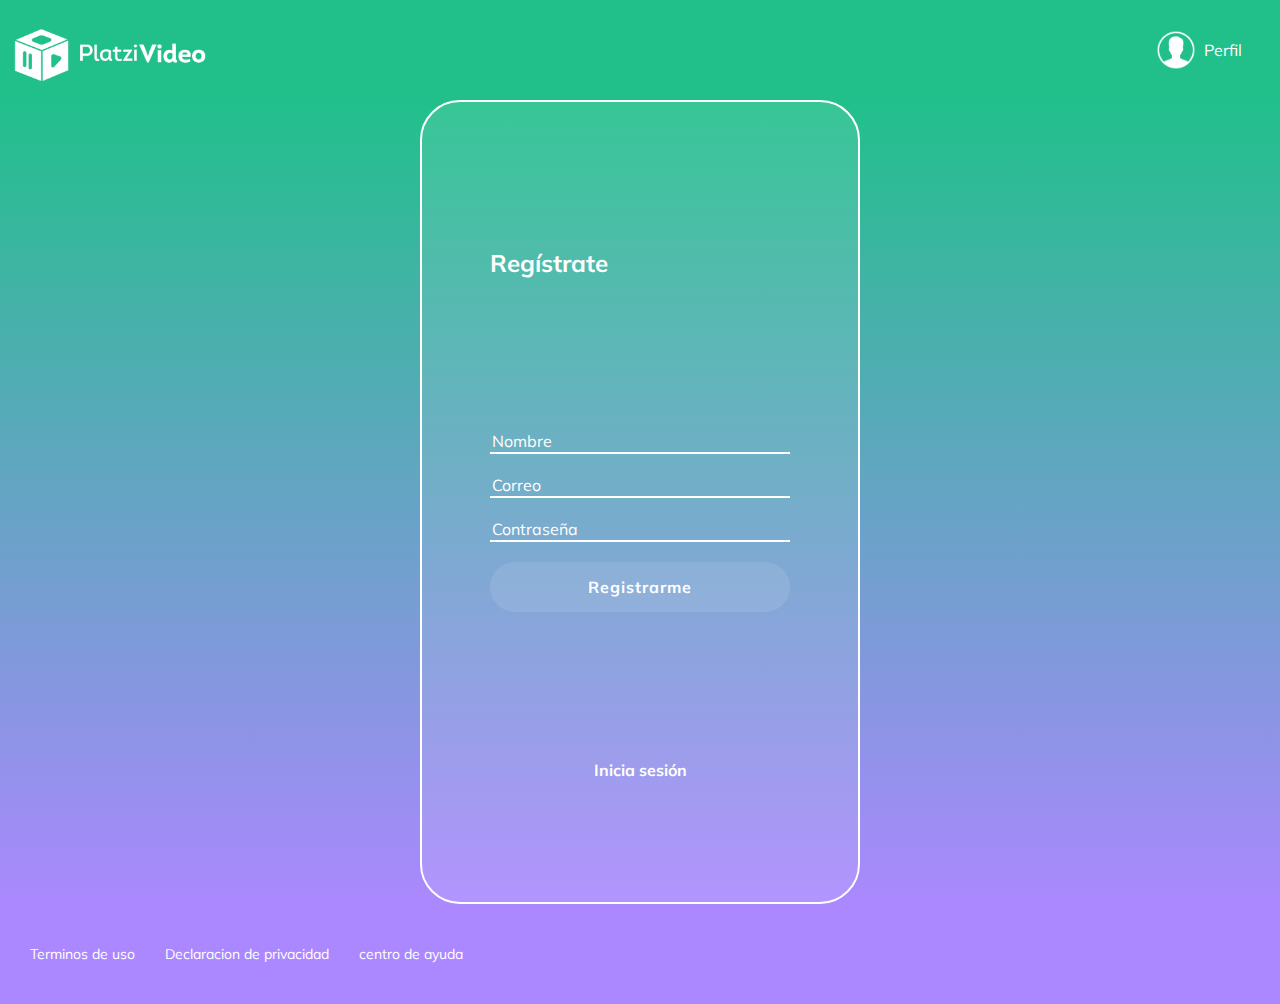
<file: components/register.html>
<!DOCTYPE html>
<html lang="en">
<head>
  <meta charset="UTF-8">
  <meta name="viewport" content="width=device-width, initial-scale=1.0">
  <meta http-equiv="X-UA-Compatible" content="ie=edge">
  <!-- Font -->
  <link href="https://fonts.googleapis.com/css?family=Muli&display=swap" rel="stylesheet">
  <!-- Styles -->
  <link rel="stylesheet" href="../styles/style.css">
  <title>Registrate</title>
</head>

<body>
  <header class="header">
    <img class="header__img" src="../assets/logo-platzi-video-BW2.png" alt="Platzi Video">
    <div class="header__menu">
      <div class="header__menu--profile">
        <img src="../assets/user-icon.png" alt="User">
        <p>Perfil</p>
      </div>
      <ul>
        <li><a href="./login.html">Cuenta</a></li>
        <li><a href="../index.html">Salir</a></li>
      </ul>
    </div>
  </header>
  <section class="register">
      <section class="register__container"> 
          <h2>Regístrate</h2>
          <form class="register__container--form">
            <input class="input" type="text" placeholder="Nombre">
            <input class="input" type="text" placeholder="Correo">
            <input class="input" type="password" placeholder="Contraseña">
            <button class="button">Registrarme</button> 
          </form>
          <p class="register__container--login"> <a href="./login.html">Inicia sesión</a></p>
      </section>
</section>
<footer class="footer">
    <a href="./page404.html">Terminos de uso</a>
    <a href="./page404.html">Declaracion de privacidad</a>
    <a href="./page404.html">centro de ayuda</a>
</footer>
</body>
</html>
</file>
<file: styles/style.css>
body {
    margin: 0;
    font-family: 'Muli', sans-serif;
}

/* header */
.header {
  align-items: center;
  background-color: #21c08b;
  color: white;
  display: flex;
  height: 100px;
  justify-content: space-between;
  top: 0px;
  width: 100%;
}
.header__img {
    width: 200px;
    margin-top: 10px;
    margin-left: 10px;
  }
  .header__menu {
    margin-right: 30px;
  }
  .header__menu ul {
    display: none;
    list-style: none;
    padding: 0px;
    position: absolute;
    width: 100px;
    text-align: right;
    margin: 0px 0px 0px -14px;
  }
  .header__menu:hover ul, ul:hover {
    display: block;
  }
  .header__menu li {
    margin: 10px 0px;
  }
  .header__menu li a {
    color: white;
    text-decoration: none;    
  }
  .header__menu li a:hover {
    text-decoration: underline;        
  }
  .header__menu--profile {
    margin-right: 8px;
    display: flex;
    align-items: center;
    cursor: pointer;
  }
  .header__menu--profile img {
    margin-right: 8px;
    width: 40px;
  }
  .header__menu--profile p {
    margin: 0px;
    color: white;
  }

  /* Login */
.login {
    background: linear-gradient(#21C08b, #AB88FF);
    display: flex;
    align-items: center;
    justify-content: center;
    flex-direction: column;
    padding: 0px, 30px;
    min-height: calc (100vh - 200px);
}

.login__container{
        background-color: rgba(255, 255, 255, 0.1);
        border: 2px solid white;
        border-radius: 40px;
        color: white;
        padding: 60px 68px 40px;
        min-height: 700px;
        width: 300px;
        display: flex;
        justify-content: space-around;
        flex-direction: column;
}

.login__container--form {
    display: flex;
    flex-direction: column;
  }

.login__container--form label {
    font-size: 14px;
  }
  .login__container--remember-me {
    color: white;
    display: flex;
    justify-content: space-between;
    margin-top: 10px;
  }
  .login__container--remember-me a {
    color: white;
    font-size: 14px;
    text-decoration: none;
  }
  .login__container--remember-me a:hover {
    text-decoration: underline;
  }
  .login__container--social-media > div {
    display: flex;
    align-items: center;
    font-size: 14px;
    margin-bottom: 10px;
  }
  .login__container--social-media > div > img {
    width: 30px;
    margin-right: 10px;
  }
  
  .login__container--register{
      font-size: 14px;
  }
  .login__container--register a {
      color: white;
      font-weight: bold;
      font-size: 16px;
      text-decoration: none;
  }
  .login__container--register a:hover {
      text-decoration: underline;
  }
  .input{
      background: transparent;
      border-left: 0px;
      border-top: 0px;
      border-right: 0px;
      border-bottom: 2px solid white;
      font-size:  16px ;
      font-family: 'Muli', sans-serif;
      margin-bottom: 20px;
      padding: 0px, 20px;
      outline: none;
  }
  ::placeholder{
      color: white;
  }
  .button {
    background-color: rgba(255, 255, 255, 0.1);
    border: none;
    border-radius: 25px;
    color: white;
    cursor: pointer;
    font-size: 16px;
    font-weight: bold;
    font-family: 'Muli', sans-serif;
    height: 50px;
    letter-spacing: 1px;
  }
  /* Register */
  .register {
    background: linear-gradient(#21C08b, #AB88FF);
    display: flex;
    align-items: center;
    justify-content: center;
    flex-direction: column;
    padding: 0px, 30px;
    min-height: calc (100vh - 200px);
}

.register__container{
        background-color: rgba(255, 255, 255, 0.1);
        border: 2px solid white;
        border-radius: 40px;
        color: white;
        padding: 60px 68px 40px;
        min-height: 700px;
        width: 300px;
        display: flex;
        justify-content: space-around;
        flex-direction: column;
}

.register__container--form {
    display: flex;
    flex-direction: column;
  }

.register__container--form label {
    font-size: 14px;
  }
 

  
  .register__container--login{
    font-size: 16px;
    text-decoration: none;
    display: flex;
    justify-content: center;
  }
  .register__container--login a {
      color: white;
      font-weight: bold;
      font-size: 16px;
      text-decoration: none;
  }
  .register__container--login a:hover {
      text-decoration: underline;
  }
  .input{
      background: transparent;
      border-left: 0px;
      border-top: 0px;
      border-right: 0px;
      border-bottom: 2px solid white;
      font-size:  16px ;
      font-family: 'Muli', sans-serif;
      margin-bottom: 20px;
      padding: 0px, 20px;
      outline: none;
  }
  ::placeholder{
      color: white;
  }
  .button {
    background-color: rgba(255, 255, 255, 0.1);
    border: none;
    border-radius: 25px;
    color: white;
    cursor: pointer;
    font-size: 16px;
    font-weight: bold;
    font-family: 'Muli', sans-serif;
    height: 50px;
    letter-spacing: 1px;
  }

/* Footer */
 .footer{
     background-color: #AB88FF;
     display: flex;
     align-items: center;
     height: 100px;
     width: 100%;
 }
 .footer a{
     color: white;
     cursor: pointer;
     font-size: 14px;
     padding-left: 30px;
     text-decoration: none;
 }
 .footer a:hover{
    text-decoration: underline;
 }

/* *** MEDIA QUERIES START*** */
@media only screen and (max-width: 600px) {
    .header{
      justify-content: center;
    }
    .login{
    margin-top: -2px;
    }
    .login__container{
      background-color: transparent;
      border: none;
      padding: 0;
      width: 100%;
    }
    .login__container--remember-me{
      align-items: center;
    }
    .login__container--remember-me label{
      display: flex;
      align-items: center
    }
    
    .footer{
      align-items: flex-start;
      flex-direction: column;
      padding: 0px 21px;
      margin-top: -2px;
      justify-content: space-evenly;
    }
  }
  /* *** MEDIA QUERIES END*** */```
</file>
